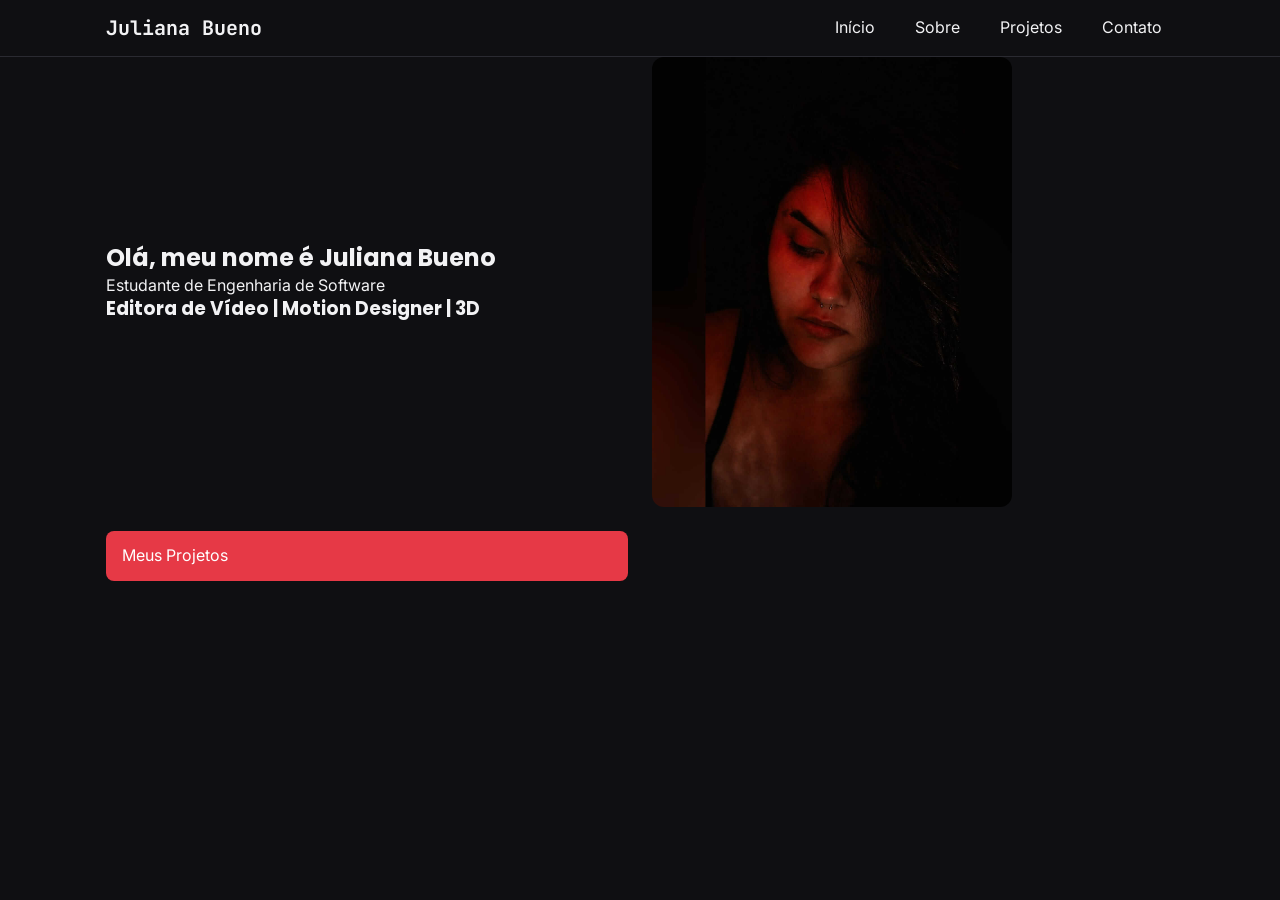
<file: index.html>
<!DOCTYPE html>
<html lang="pt-BR">

<head>
    <meta charset="UTF-8">
    <meta name="viewport" content="width=device-width, initial-scale=1.0">
    <title>Juliana Bueno | Portfólio</title>
    <link rel="stylesheet" href="css/estilo.css">
    <meta name="description"
        content="Portfólio de Juliana Bueno - edição de vídeo, motion design, 3D design. Veja projetos e entre em contato">
    <script src="js/script.js" defer></script>
    <link rel="preconnect" href="https://fonts.googleapis.com">
    <link rel="preconnect" href="https://fonts.gstatic.com" crossorigin>
    <link href="https://fonts.googleapis.com/css2?family=Inter:wght@400;600&family=Poppins:wght@600;700&family=JetBrains+Mono:wght@700&display=swap"
    
    rel="stylesheet">
</head>

<body>
    <header>
        <!-- Cabeçalho / Menu de navegação -->
        <div class="container">
            <a href="index.html" class="logo"><span>Juliana Bueno</span></a>

            <!-- Botão Hamburguer -->
            <button id="btn-menu" aria-label="Abrir menu">Menu</button>

            <nav id="nav-principal">
                <ul>
                    <li><a href="index.html">Início</a></li>
                    <li><a href="sobre.html">Sobre</a></li>
                    <li><a href="projeto.html">Projetos</a></li>
                    <li><a href="contato.html">Contato</a></li>
                </ul>
            </nav>
        </div>



    </header>
    <main>
        <!-- Seção de Apresentação -->
        <div class="container">
            <section class="apresentacao">
                <div class="textos">
                    <h2>Olá, meu nome é Juliana Bueno</h2>
                    <p>Estudante de Engenharia de Software</p>
                    <h3>Editora de Vídeo | Motion Designer | 3D</h3>
                </div>
                <img src="assets/images/foto-perfil-juliana.jpeg" alt="Foto de perfil Juliana">
                <a href="projeto.html" class="botao">Meus Projetos</a>
            </section>
        </div>
    </main>
</body>

</html>
</file>
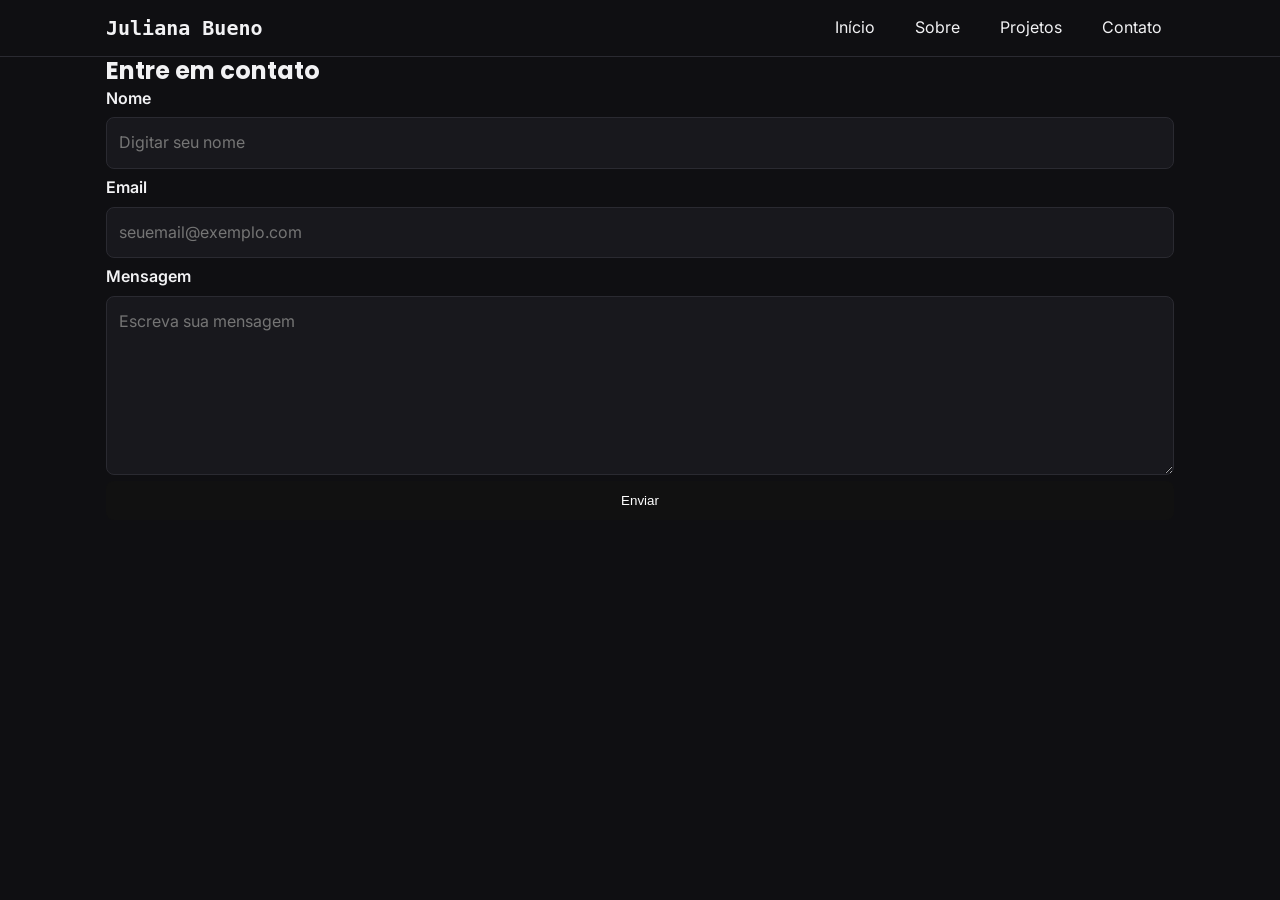
<file: contato.html>
<!DOCTYPE html>
<html lang="pt-BR">

<head>
    <meta charset="UTF-8">
    <meta name="viewport" content="width=device-width, initial-scale=1.0">
    <title>Juliana Bueno | Contatos</title>
    <link rel="stylesheet" href="css/estilo.css">
    <meta name="description" content="Entre em contato para projetos de vídeo, motion, 3D e design.">
    <script src="js/script.js" defer></script>
    <link rel="preconnect" href="https://fonts.googleapis.com">
    <link rel="preconnect" href="https://fonts.gstatic.com" crossorigin>
    <link href="https://fonts.googleapis.com/css2?family=Inter:wght@400;600&family=Poppins:wght@600;700&display=swap" rel="stylesheet">
</head>

<body>
    <header>
        <!-- Cabeçalho / Menu de navegação -->
        <div class="container">
            <a href="index.html" class="logo"><span>Juliana Bueno</span></a>

            <!-- Botão Hamburguer -->
            <button id="btn-menu" aria-label="Abrir menu">Menu</button>

            <nav id="nav-principal">
                <ul>
                    <li><a href="index.html">Início</a></li>
                    <li><a href="sobre.html">Sobre</a></li>
                    <li><a href="projeto.html">Projetos</a></li>
                    <li><a href="contato.html">Contato</a></li>
                </ul>
            </nav>
        </div>



    </header>

    <main>
        <!-- seção entre em contato -->
        <div class="container">
            <section class="contato">
                <h2>Entre em contato</h2>
                <form action="" method="post" class="formulario-contato">
                    <div class="campo">
                        <!--preencher nome-->
                        <label for="nome">Nome</label>
                        <input type="text" id="nome" name="nome" placeholder="Digitar seu nome" required>

                        <!--prencher email-->
                        <label for="email">Email</label>
                        <input type="email" id="email" name="email" required placeholder="seuemail@exemplo.com">

                        <!--preencher mensagem-->
                        <label for="mensagem">Mensagem</label>
                        <textarea id="mensagem" name="mensagem" required minlength="10" rows="6"
                            placeholder="Escreva sua mensagem"></textarea>

                        <!--botão enviar-->
                        <button type="submit">Enviar</button>
                    </div>
                </form>
            </section>
        </div>
    </main>

</body>

</html>
</file>
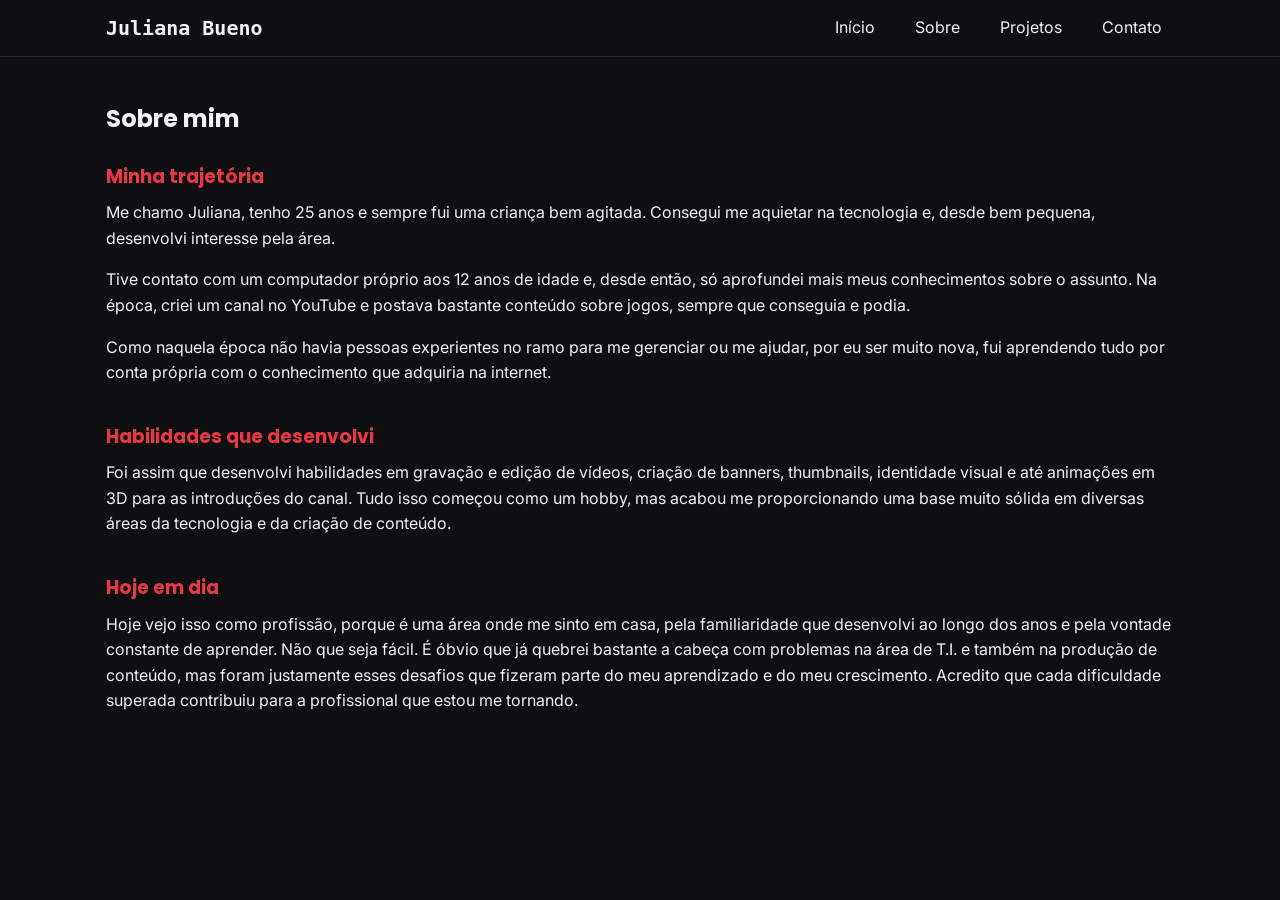
<file: sobre.html>
<!DOCTYPE html>
<html lang="pt-BR">

<head>
    <meta charset="UTF-8">
    <meta name="viewport" content="width=device-width, initial-scale=1.0">
    <title>Juliana Bueno | Sobre-Mim</title>
    <link rel="preconnect" href="https://fonts.googleapis.com">
    <link rel="preconnect" href="https://fonts.gstatic.com" crossorigin>
    <link href="https://fonts.googleapis.com/css2?family=Inter:wght@400;600&family=Poppins:wght@600;700&display=swap" rel="stylesheet">
    <link rel="stylesheet" href="css/estilo.css">
    <meta name="description" content="Sobre Juliana Bueno: trajetória e habilidades em vídeo, motion, 3D e design.">
    <script src="js/script.js" defer></script>
    
</head>

<body>
    <header>
        <!-- Cabeçalho / Menu de navegação -->
        <div class="container">
            <a href="index.html" class="logo"><span>Juliana Bueno</span></a>

            <!-- Botão Hamburguer -->
            <button id="btn-menu" aria-label="Abrir menu">Menu</button>

            <nav id="nav-principal">
                <ul>
                    <li><a href="index.html">Início</a></li>
                    <li><a href="sobre.html">Sobre</a></li>
                    <li><a href="projeto.html">Projetos</a></li>
                    <li><a href="contato.html">Contato</a></li>
                </ul>
            </nav>
        </div>
    </header>
    <main>
        <div class="container">
            <!-- Seção Sobre -->
            <section class="sobre">
                <h2>Sobre mim</h2>
                <div class="trajetoria">
                    <h3>Minha trajetória</h3>
                    <p>
                        Me chamo Juliana, tenho 25 anos e sempre fui uma criança bem agitada. Consegui me aquietar na
                        tecnologia e, desde bem pequena, desenvolvi interesse pela área.
                    </p>
                    <p>
                        Tive contato com um computador próprio aos 12 anos de idade e, desde então, só aprofundei mais
                        meus conhecimentos sobre o assunto. Na época, criei um canal no YouTube e postava bastante
                        conteúdo sobre jogos, sempre que conseguia e podia.
                    </p>
                    <p>
                        Como naquela época não havia pessoas experientes no ramo para me gerenciar ou me ajudar, por eu
                        ser muito nova, fui aprendendo tudo por conta própria com o conhecimento que adquiria na
                        internet.
                    </p>
                </div>
                <div class="habilidades">
                    <h3>Habilidades que desenvolvi</h3>
                    <p>
                        Foi assim que desenvolvi habilidades em gravação e edição de vídeos, criação de banners,
                        thumbnails, identidade visual e até animações em 3D para as introduções do canal. Tudo isso
                        começou como um hobby, mas acabou me proporcionando uma base muito sólida em diversas áreas da
                        tecnologia e da criação de conteúdo.
                    </p>
                </div>
                <div class="hoje">
                    <h3>Hoje em dia</h3>
                    <p>
                        Hoje vejo isso como profissão, porque é uma área onde me sinto em casa, pela familiaridade que
                        desenvolvi ao longo dos anos e pela vontade constante de aprender. Não que seja fácil. É óbvio
                        que já quebrei bastante a cabeça com problemas na área de T.I. e também na produção de conteúdo,
                        mas foram justamente esses desafios que fizeram parte do meu aprendizado e do meu crescimento.
                        Acredito que cada dificuldade superada contribuiu para a profissional que estou me tornando.
                    </p>
                </div>
            </section>
        </div>
    </main>
</body>

</html>
</file>
<file: css/estilo.css>
* {
    margin: 0;
    padding: 0;
    box-sizing: border-box;
}

:root {
    --fundo: #0f0f12;
    --superficie: #18181d;
    --borda: #2a2a31;
    --texto: #f2f2f4;
    --texto-suave: #a1a1aa;
    --destaque: #e63946;
    --destaque-hover: #ff4d5a;

    --fonte-titulo: 'Poppins', sans-serif;
    --fonte-corpo: 'Inter', system-ui, sans-serif;
    --fonte-logo: 'JetBrains Mono', monospace;
}

body {
    margin: 0;
    font-family: var(--fonte-corpo);
    line-height: 1.6;
    color: var(--texto);
    background: var(--fundo);
}

h1, h2, h3 {
    font-family: var(--fonte-titulo);
    line-height: 1.2;
}

img {
    max-width: 100%;
    height: auto;
    display: block;
}


a {
    text-decoration: none;
    color: inherit;
}

/*CONTAINER PADRÃO*/
.container {
    max-width: 1100px;
    margin: 0 auto;
    padding: 0 16px;
}

header {
    padding: 12px 0;
    border-bottom: 1px solid var(--borda);
}

header .container {
    display: flex;
    align-items: center;
    justify-content: space-between;
}

nav ul {
    list-style: none;
    margin: 0;
    padding: 0;
    display: flex;
    gap: 16px;
    flex-wrap: wrap;
}

nav a {
    padding: 8px 12px;
    border-radius: 6px;
}

nav a:hover {
    background: var(--superficie);
    color: var(--destaque-hover);
}

.apresentacao {
    display: grid;
    gap: 24px;
}

.apresentacao img {
    max-width: 360px;
    width: 100%;
    border-radius: 12px;
}

.botao {
    display: inline-block;
    padding: 12px 16px;
    background: var(--destaque);
    color: #fff;
    border-radius: 8px;
}

.botao:hover {
    background: var(--destaque-hover);
}

.filtros {
    display: flex;
    gap: 12px;
    flex-wrap: wrap;
    margin: 16px 0 24px;
}

.btn-filtro {
    padding: 8px 12px;
    border: 1px solid var(--borda);
    border-radius: 8px;
    cursor: pointer;
    background: var(--superficie);
    color: var(--texto);
}

.btn-filtro:hover {
    border-color: var(--destaque);
}

.btn-filtro.ativo {
    background: var(--destaque);
    color: #fff;
    border-color: var(--destaque);
}

.grid-projetos {
    display: grid;
    gap: 16px;
    grid-template-columns: 1fr;
    align-items: start;
}

.card-projeto {
    display: grid;
    gap: 8px;
    border: 1px solid var(--borda);
    border-radius: 10px;
    padding: 12px;
    background: var(--superficie);
    min-width: 0;
}

.card-projeto img {
    width: 100%;
    border-radius: 8px;
    aspect-ratio: 16 / 9;
    object-fit: cover;
    transition: transform 0.4s ease, filter 0.4s ease;
}

.thumb-link {
    display: block;
    overflow: hidden;
    border-radius: 8px;
    transition: box-shadow 0.3s ease;
}

.thumb-link:hover {
    box-shadow: 0 6px 20px rgba(230, 57, 70, 0.35);
}

.thumb-link:hover img {
    transform: scale(1.06);
    filter: brightness(1.1);
}

.card-projeto .categoria {
    font-size: 0.875rem;
    color: var(--texto-suave);
}


/*para filtro do js*/
.oculto {
    display: none;
}


/*FORMULARIO*/

.formulario-contato .campo {
    display: grid;
    gap: 6px;
    margin-bottom: 14px;
}

label {
    font-weight: 600;
}

input,
textarea {
    width: 100%;
    padding: 12px;
    border: 1px solid var(--borda);
    border-radius: 8px;
    font: inherit;
    background: var(--superficie);
    color: var(--texto);
}

input:focus,
textarea:focus {
    outline: 2px solid var(--destaque);
    border-color: transparent;
}

textarea {
    resize: vertical;
}

button[type="submit"] {
    padding: 12px 16px;
    background: #111;
    color: #fff;
    border: none;
    border-radius: 8px;
    cursor: pointer;
}

button[type="submit"]:hover {
    background: #000;
}


/* Menu Mobile */
#btn-menu {
    display: none;
    /* Esconde o hamburguer no desktop */
    background: none;
    border: none;
    font-size: 24px;
    cursor: pointer;
}

/* Quando o menu estiver ativo (no mobile) */
#nav-principal.ativo {
    display: block;
    position: absolute;
    top: 60px;
    /* Ajuste conforme a altura do seu header */
    left: 0;
    width: 100%;
    background: #fff;
    border-top: 1px solid #eee;
}

#nav-principal.ativo ul {
    flex-direction: column;
    padding: 20px;
}

#nav-principal.ativo li {
    margin: 10px 0;
}

/* Mostra o hamburguer apenas em telas pequenas (max-width: 768px) */
@media (max-width: 768px) {
    #btn-menu {
        display: block;
        /* Mostra o botão no celular */
    }

    #nav-principal {
        display: none;
        /* Esconde o menu padrão no celular */
    }
}

@media (min-width: 768px) {
    .apresentacao {
        grid-template-columns: 1fr 1fr;
        align-items: center;
    }
}

nav a:focus {
    outline: 2px solid #111;
    outline-offset: 2px;
}

@media (min-width: 768px) {
.grid-projetos { grid-template-columns: repeat(2, minmax(0, 1fr)); }
}

@media (min-width: 1100px) {
.grid-projetos { grid-template-columns: repeat(3, minmax(0, 1fr)); }
}

/* LIGHTBOX */
.lightbox {
    display: none;
    position: fixed;
    inset: 0;
    background: rgba(0, 0, 0, 0.9);
    z-index: 1000;
    align-items: center;
    justify-content: center;
    padding: 24px;
}

.lightbox.aberto {
    display: flex;
}

.lightbox-img {
    max-width: 100%;
    max-height: 90vh;
    border-radius: 8px;
}

.lightbox-fechar {
    position: absolute;
    top: 16px;
    right: 24px;
    background: none;
    border: none;
    color: var(--texto);
    font-size: 40px;
    line-height: 1;
    cursor: pointer;
}

.lightbox-fechar:hover {
    color: var(--destaque-hover);
}

/* PÁGINA SOBRE */
.sobre {
    padding: 48px 0;
}

.sobre h2 {
    margin-bottom: 32px;
}

.sobre h3 {
    margin-bottom: 12px;
    color: var(--destaque);
}

.sobre p {
    margin-bottom: 16px;
}

.trajetoria,
.habilidades,
.hoje {
    margin-bottom: 40px;
}

/* LOGO */
.logo {
    font-family: var(--fonte-logo);
    font-size: 1.25rem;
    font-weight: 700;
    color: var(--texto);
    width: 13ch; /* NOVA */
}

.logo span {
    display: inline-block;
    overflow: hidden;
    white-space: nowrap;
    vertical-align: bottom;
}

.logo:hover span {
    animation: digitando 1s steps(13);
}

@keyframes digitando {
    from { width: 0; }
    to { width: 13ch; }
}
</file>
